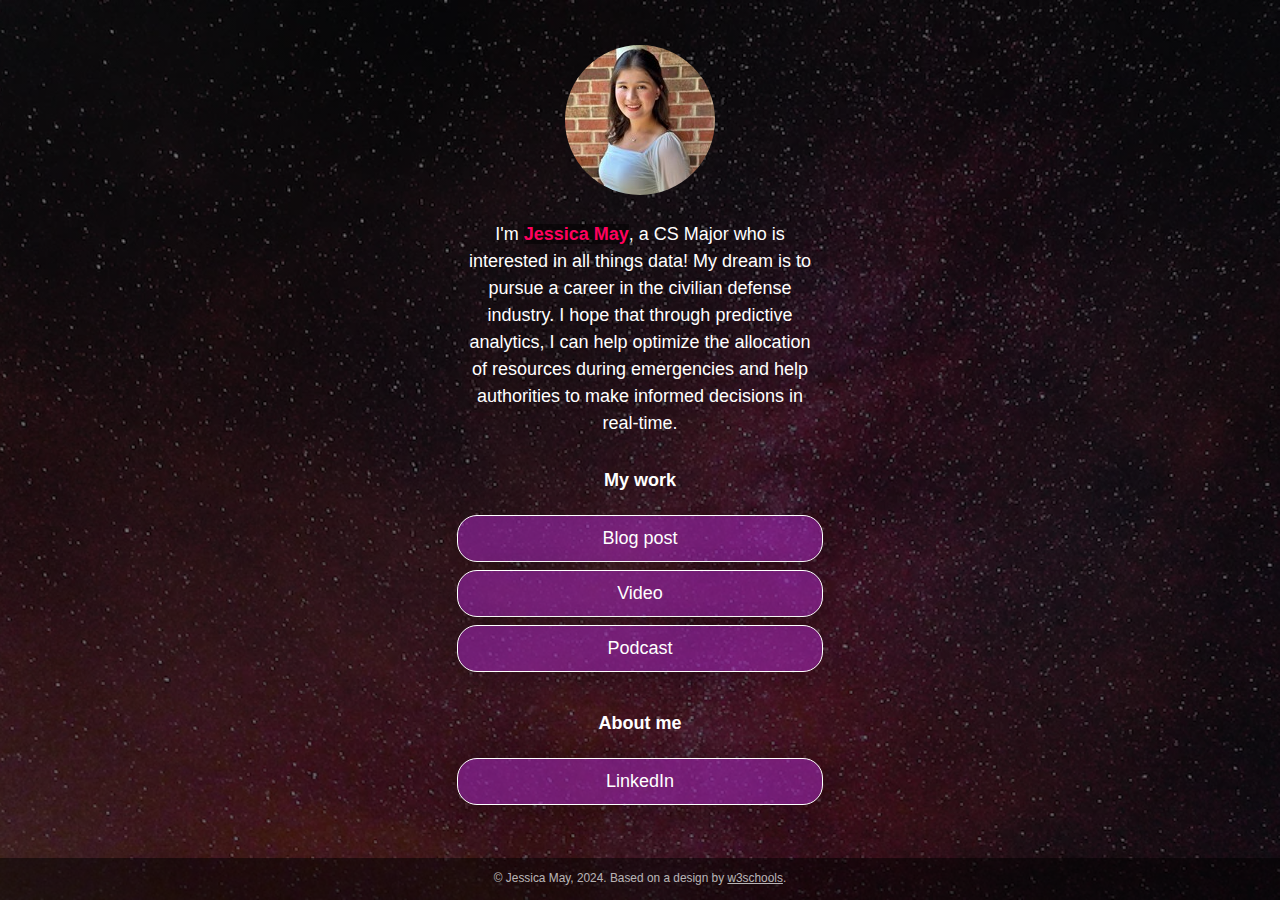
<file: index.html>
<!DOCTYPE html>
<!-- This page is adapted from w3schools "How to make a link tree website https://www.w3schools.com/howto/howto_website_create_linktree.asp" -->
<html lang="en">

<head>
  <meta charset="utf-8" />
  <meta name="viewport" content="width=device-width, initial-scale=1" />
  <!-- Add your name below -->
  <title>Jessica May</title>
  <link rel="stylesheet" href="css/style.css">
</head>

<body class="main-text-color">
  <!-- Content container. Everything except footer goes here -->
  <div class="container">
    <!-- Image and name container. Put your replacement photo—which you should crop to be square—in the images folder, then change the source attribute to images/yourportraitfilename.jpg. This path says, "Look in the images folder for yourportraitfilename.jpg." Be sure to change the alt text, too. -->
    <div class="image-container">
      <img src="images/pfpimage.jpg.jpg" alt="Photo of Jessica May">
    </div>
    <div class="intro">
      I'm <span class="name"><strong>Jessica May</strong></span>, a CS Major who is interested in all things data! My dream is to pursue a career in the civilian defense industry. I hope that through predictive analytics, I can help optimize the allocation of resources during emergencies and help authorities to make informed decisions in real-time. 
    </div>
    <div class="section-header">
      <h1>My work</h1>
    </div>
    <!-- Replace the # inside of the href="#" with your links. -->
    <div class="links-container">
      <div class="button toggle">Blog post</div>
      <div class="slidedown">
        <div class="description">
          <h2>Navigating the Digital Playground: Balancing Child Safety and Online Freedom in the Internet Age</h2>
          <p>The internet is home to many things: helpful guides, information -- everything you could ever hope for! But it's also home to many dangers, like predators and misinformation. So how can we teach children to be safe, without compromising the freedom of the internet?</p>
          <a href="https://medium.com/@jessicamay_63540/navigating-the-digital-playground-balancing-child-safety-and-online-freedom-in-the-internet-age-46c5068c2205" class="external-link" target="_blank">Read</a>
        </div>
      </div>

      <div class="button toggle">Video</div>
      <div class="slidedown">
        <div class="description">
          <h2>Cosmo's Road To Recovery | Advice On Post Surgery Care for Dogs</h2>
          <p>You never know when tragedy will strike, and unfortunately, my dog recently tore his ACL. Since ACL tears in large dogs are fairly common, with these injuries affecting an estimated ~2610/10,000 dogs per year, I felt that it was important to raise awareness about how to care for your dog post-operation. Whether you're a dog owner seeking solace or information, or simply interested in learning more about Cosmo's tale of resilience, this video is for you!</p>
          <a href="https://www.youtube.com/watch?v=a2erbSAZaBU" class="external-link" target="_blank">Watch</a>
        </div>
      </div>

      <div class="button toggle">Podcast</div>
      <div class="slidedown">
        <div class="description">
          <h2>Pandas Podcast: What's the Deal with Gen Z Slang?</h2>
          <p>Welcome to the Panda’s Podcast, where we’ll be breaking down the ever-changing world of Gen Z slang. From short-form content to social media platforms, join us as we ‘spill the tea’ and decode the most popular terms of today’s youth!</p>
          <a href="https://soundcloud.com/nyanesbit/whats-the-deal-with-gen-z-slang?utm_source=clipboard&utm_medium=text&utm_campaign=social_sharing" class="external-link" target="_blank">Listen</a>
        </div>
      </div>
    </div>

    <!-- Replace # with PDF from Google Docs, or replace the entire section with whatever you want. Or delete it! Or add another section below it!-->
    <div class="section-header">
      <h1>About me</h1>
    </div>

    <div class="links-container">
      <a href="https://www.linkedin.com/in/vtjessicamay" class="button" target="_blank">LinkedIn</a>
    </div>

  </div>
  <div class="footer">
    <p>© Jessica May, 2024. Based on a design by <a
        href="https://www.w3schools.com/howto/howto_website_create_linktree.asp" target="_blank">w3schools</a>.
    </p>
  </div>
  <script type="text/javascript" src="js/slider.js"></script>
</body>

</html>
</file>
<file: css/style.css>
:root {
    --primaryText: #fff;
    --secondaryText: #ff015e;
    --primary: rgba(156, 39, 176, .60);
    --secondary: rgba(255, 1, 94, .60); 
    --buttonHover: rgba(156, 39, 176, .40);
    --smallButtonHover: rgba(0, 0, 0, .25);
}

html {
    box-sizing: border-box;
    /* keeps button boxes within phone screen width */
    -ms-text-size-adjust: 100%;
    -webkit-text-size-adjust: 100%;
    height: 100%;
}

*,
*:before,
*:after {
    box-sizing: inherit;
}

body {
    margin: 0;
    min-height: 100%;
    /* The image used for the site background. Try changing skyscape.jpg to stars.jpg. Put a replacement photo in the images folder and, in line 21 below, replace skyscape.jpg with yourbackgroundfilename.jpg */
    /* The linear gradient darkens the image, like putting a sunglasses lens on top of it. If you want to darken the image even more, change 0.1 (both times) to 0.3 or higher */
    background: linear-gradient(rgba(0, 0, 0, 0.5), rgba(0, 0, 0, 0.5)), url(../images/stars.jpg);
    /* Prevents the browser from repeating or "tiling" the background image */
    background-repeat: no-repeat;
    background-position: center;
    /* Freezes the image so that even the content scrolls down, the background stays put */
    background-attachment: fixed;
    /* Resizes the background image to cover the entire container */
    background-size: cover;
    font-family: Futura, Verdana, sans-serif;
    line-height: 1.5;
    font-size: 18px;
    display: flex;
    flex-direction: column;
    justify-content: space-around;
    align-items: center;
}

h1 {
    font-size: 1em;
}

h2 {
    font-size: 1em;
    margin-bottom: 0;
}

img {
    margin: .5em 1em;
    /* border: 1px solid #ccc; */
    border-radius: 50%;
    height: 150px;
    max-width: 100%;
    object-fit: cover;
    /* Resizes the image to cover the entire container */
}

.container {
    text-align: center;
    width: 100%;    
    padding: 0;
    margin-right: auto;
    margin-left: auto;
    flex: 1;
    display: flex;
    flex-direction: column;
    justify-content: center;
}

.image-container {
    text-align: center;
    width: 100%;
}

.main-text-color {
    color: var(--primaryText);
}

.name {
    color: var(--secondaryText);
}

.name strong {
    background-color: rgba(0, 0, 0, 0.50);
}

.section-header {
    padding-top: .5em;
}

.button,
.intro,
.links-container,
.slidedown,
.external-link {
    width: 100%;
    min-width: 50%;
    padding: .5em 1em;
    text-decoration: none;
    color: inherit;
    text-align: center;
}

.button, .external-link {
    border: 1px solid var(--primaryText);
    border-radius: 20px;
    box-shadow: 7px 6px 28px 1px rgba(0, 0, 0, 0.24);
    overflow: hidden;
    white-space: nowrap;
    display: inline-block;
    background-color: var(--primary);
    cursor: pointer;
    transition: 0.2s all;
}

.button:not(.highlight) {
    background-color: var(--primary);
}

@media (hover: hover) {
    .button:hover { background-color: var(--buttonHover); }
}

.button.highlight {
    background-color: var(--secondary);
}

.button:active, .external-link:active { 
    transform: scale(0.98); 
    /* Scaling button to 0.98 to its original size */ 
    box-shadow: 3px 2px 22px 1px rgba(0, 0, 0, 0.24); 
    /* Lowering the shadow */ 
} 

.intro {
    margin: 0 auto;
}

.section {
    margin-top: 1em;
}

.slidedown {
    margin: 0 auto;
    padding: 0;
    -webkit-transition: height .4s ease;
    -o-transition: height .4s ease;
    transition: height .4s ease;
    overflow: hidden;
    height: 0;
}

.external-link {
    border: 1px solid var(--primaryText);
    border-radius: 20px;
    background-color: transparent;
    display: flex;
    align-items: center;
    justify-content: center;
    padding: 0;
    margin: .5em auto 1.5em auto;
    text-decoration: none;
    color: inherit;
    height: 2em;
    width: 6em;
}

.external-link:hover {
    background-color: var(--smallButtonHover)
}

.description {
    display: flex;
    text-align: left;
    flex-direction: column;
    padding: 0 .6em;
}

.description > p {
    margin: .5em 0;
}

.footer {
  font-size: .66em;
  background-color: rgba(0, 0, 0, .5);
  color: rgba(225, 225, 225, .8);
  text-decoration: none;
  width: 100%;
  min-height: 3em;
  display: flex;
  align-items: center;
  justify-content: center;
  position: relative;
}

.footer a {
    color: inherit;
}

/* Media queries allow you to change style properties according to the screen width. In this case, if the screen is AT LEAST 540 pixels wide (bigger than a standard phone), the .container resizes to 540 pixels and the buttons and intro resize to 85% of the container width */
@media (min-width: 540px) {
    .container {
        max-width: 540px;
    }
    
    .button,
    .intro,
    .slidedown {
        width: 85%;
    }
}

/* If the screen is AT LEAST 768 pixels wide (standard tablet or larger), the .container resizes to 750 pixels and the buttons and intro resize to 40% of the container width */
@media (min-width: 768px) {
    .container {
        max-width: 768px;
    }
    
    .button,
    .intro,
    .slidedown {
        width: 40%;
    }
}
</file>
